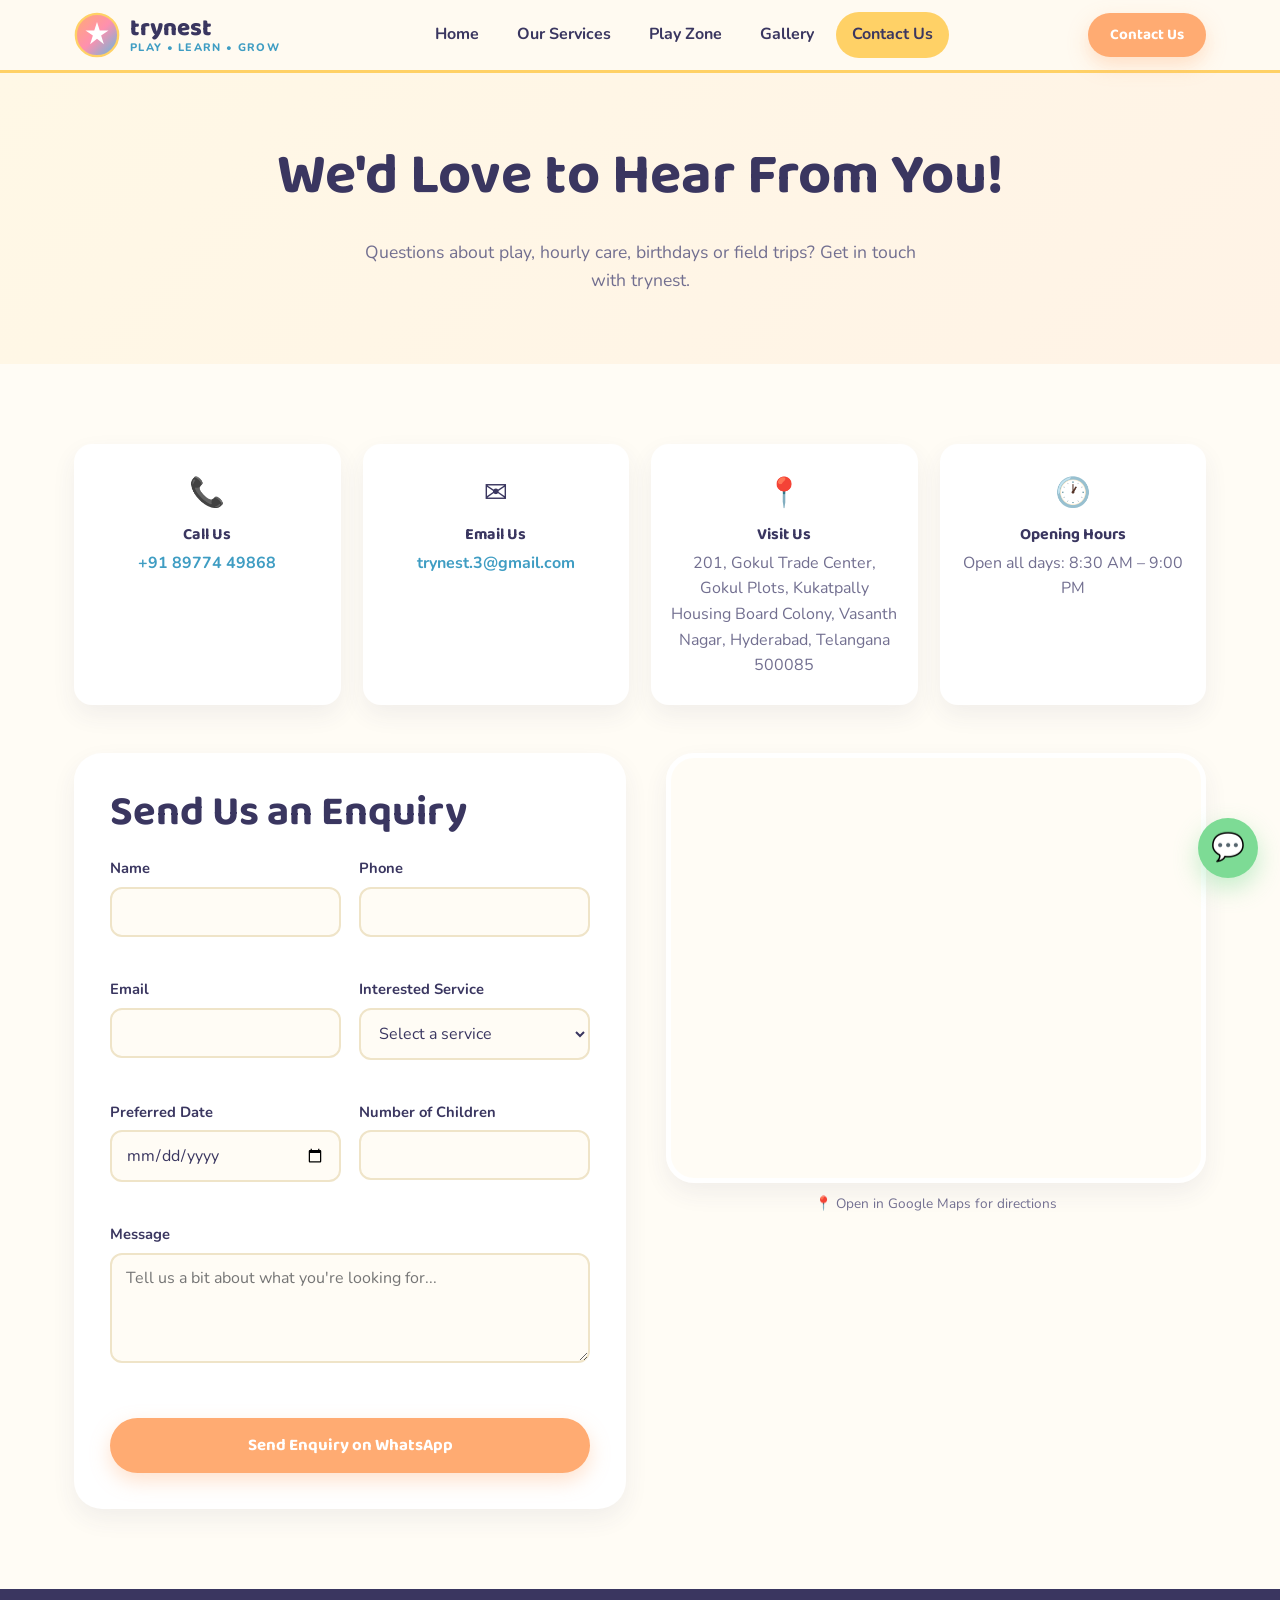
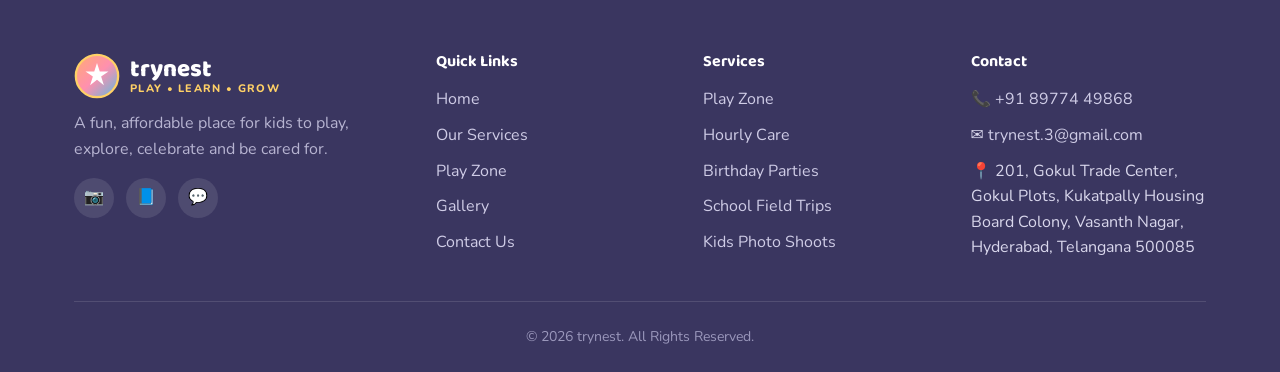
<file: contact.html>
<!DOCTYPE html>
<html lang="en">
<head>
<meta charset="UTF-8">
<meta name="viewport" content="width=device-width, initial-scale=1.0">
<title>Contact Us | trynest Kids Play Zone</title>
<meta name="description" content="Get in touch with trynest for questions about our kids play zone, hourly childcare, birthday parties or school field trips. We'd love to hear from you.">
<meta name="keywords" content="contact kids play zone, kids birthday party venue, hourly childcare enquiry, school field trips enquiry, play zone for children">
<link rel="canonical" href="./contact.html">

<meta property="og:type" content="website">
<meta property="og:title" content="Contact Us | trynest Kids Play Zone">
<meta property="og:description" content="Questions about play, hourly care, birthdays or field trips? Get in touch with trynest.">
<meta property="og:image" content="./assets/images/hero-illustration.svg">

<link rel="icon" type="image/svg+xml" href="./assets/images/logo.svg">

<link rel="preconnect" href="https://fonts.googleapis.com">
<link rel="preconnect" href="https://fonts.gstatic.com" crossorigin>
<link href="https://fonts.googleapis.com/css2?family=Baloo+2:wght@500;700;800&family=Nunito:wght@400;600;700;800&display=swap" rel="stylesheet">

<link rel="stylesheet" href="./css/style.css">
</head>
<body>

<!-- ===================== HEADER ===================== -->
<header class="site-header">
  <div class="header-inner">
    <a href="./index.html#home" class="logo-block" aria-label="trynest home">
      <img src="./assets/images/logo.svg" alt="trynest logo" class="logo-mark">
      <span class="logo-text">
        <span class="name">trynest</span>
        <span class="sub">PLAY • LEARN • GROW</span>
      </span>
    </a>

    <nav class="main-nav" aria-label="Primary">
      <a href="./index.html#home">Home</a>
      <a href="./index.html#services">Our Services</a>
      <a href="./index.html#play-zone">Play Zone</a>
      <a href="./index.html#gallery">Gallery</a>
      <a href="./contact.html" class="active">Contact Us</a>
    </nav>

    <div class="header-actions">
      <a href="./contact.html" class="btn btn-primary btn-sm header-cta">Contact Us</a>
      <button class="hamburger" aria-label="Toggle menu" aria-expanded="false">
        <span></span><span></span><span></span>
      </button>
    </div>
  </div>
</header>

<main>

  <!-- ===================== PAGE HERO ===================== -->
  <section class="page-hero">
    <h1>We'd Love to Hear From You!</h1>
    <p>Questions about play, hourly care, birthdays or field trips? Get in touch with trynest.</p>
  </section>

  <!-- ===================== CONTACT INFO CARDS ===================== -->
  <section>
    <div class="container">
      <div class="contact-grid">
        <div class="contact-card">
          <div class="icon">📞</div>
          <h4>Call Us</h4>
          <p><a data-config="contact.phoneDisplay" data-config-href="contact.phoneHref" href="#">+91 89774 49868</a></p>
        </div>
        <div class="contact-card">
          <div class="icon">✉️</div>
          <h4>Email Us</h4>
          <p><a data-config="contact.email" data-config-href="contact.emailHref" href="mailto:trynest.3@gmail.com">trynest.3@gmail.com</a></p>
        </div>
        <div class="contact-card">
          <div class="icon">📍</div>
          <h4>Visit Us</h4>
          <p data-config="contact.address">201, Gokul Trade Center, Gokul Plots, Kukatpally Housing Board Colony, Vasanth Nagar, Hyderabad, Telangana 500085</p>
        </div>
        <div class="contact-card">
          <div class="icon">🕐</div>
          <h4>Opening Hours</h4>
          <p data-config="contact.hours">Open all days: 8:30 AM – 9:00 PM</p>
        </div>
      </div>

      <!-- ===================== FORM + MAP ===================== -->
      <div class="contact-layout">
        <div class="form-card">
          <h2>Send Us an Enquiry</h2>
          <form data-enquiry-form novalidate>
            <div class="form-grid">
              <div class="form-field">
                <label for="c-name">Name</label>
                <input type="text" id="c-name" name="name" required>
                <span class="error-msg"></span>
              </div>
              <div class="form-field">
                <label for="c-phone">Phone</label>
                <input type="tel" id="c-phone" name="phone" required>
                <span class="error-msg"></span>
              </div>
              <div class="form-field">
                <label for="c-email">Email</label>
                <input type="email" id="c-email" name="email" required>
                <span class="error-msg"></span>
              </div>
              <div class="form-field">
                <label for="c-service">Interested Service</label>
                <select id="c-service" name="service" required>
                  <option value="">Select a service</option>
                  <option value="Play Zone">Play Zone</option>
                  <option value="Hourly Care">Hourly Care</option>
                  <option value="Birthday Party">Birthday Party</option>
                  <option value="School Field Trip">School Field Trip</option>
                  <option value="Kids Photo Shoot">Kids Photo Shoot</option>
                  <option value="General Enquiry">General Enquiry</option>
                </select>
                <span class="error-msg"></span>
              </div>
              <div class="form-field">
                <label for="c-date">Preferred Date</label>
                <input type="date" id="c-date" name="preferredDate">
                <span class="error-msg"></span>
              </div>
              <div class="form-field">
                <label for="c-children">Number of Children</label>
                <input type="number" id="c-children" name="numChildren" min="1" max="50">
                <span class="error-msg"></span>
              </div>
              <div class="form-field full">
                <label for="c-message">Message</label>
                <textarea id="c-message" name="message" placeholder="Tell us a bit about what you're looking for..."></textarea>
                <span class="error-msg"></span>
              </div>
            </div>
            <button type="submit" class="btn btn-primary btn-block mt-32">Send Enquiry on WhatsApp</button>
          </form>
          <div class="form-success" role="status">Thank you! We've received your enquiry and will get back to you soon.</div>
        </div>

        <div>
          <div class="map-card">
            <div class="map-placeholder" id="map-placeholder">
              <span class="map-placeholder-icon">📍</span>
              <p>Map will appear here once the trynest location is added.</p>
            </div>
            <iframe
              id="map-embed"
              title="trynest location on Google Maps"
              loading="lazy"
              referrerpolicy="no-referrer-when-downgrade"
              allowfullscreen
              style="display: none;">
            </iframe>
          </div>
          <p class="map-note"><a data-config-href="contact.mapLink" href="https://maps.app.goo.gl/3u1g2an4Ty1UfMNg9" target="_blank" rel="noopener">📍 Open in Google Maps for directions</a></p>
        </div>
      </div>
    </div>
  </section>

</main>

<!-- ===================== FOOTER ===================== -->
<footer class="site-footer">
  <div class="container">
    <div class="footer-grid">
      <div class="footer-brand">
        <div class="logo-block">
          <img src="./assets/images/logo.svg" alt="trynest logo" class="logo-mark">
          <span class="logo-text">
            <span class="name">trynest</span>
            <span class="sub">PLAY • LEARN • GROW</span>
          </span>
        </div>
        <p>A fun, affordable place for kids to play, explore, celebrate and be cared for.</p>
        <div class="footer-social">
          <a href="#" data-config-href="social.instagram" aria-label="trynest on Instagram">📷</a>
          <a href="#" data-config-href="social.facebook" aria-label="trynest on Facebook">📘</a>
          <a href="#" data-config-href="social.whatsapp" aria-label="Message trynest on WhatsApp">💬</a>
        </div>
      </div>

      <div>
        <h4>Quick Links</h4>
        <ul class="footer-links">
          <li><a href="./index.html#home">Home</a></li>
          <li><a href="./index.html#services">Our Services</a></li>
          <li><a href="./index.html#play-zone">Play Zone</a></li>
          <li><a href="./index.html#gallery">Gallery</a></li>
          <li><a href="./contact.html">Contact Us</a></li>
        </ul>
      </div>

      <div>
        <h4>Services</h4>
        <ul class="footer-links">
          <li><a href="./index.html#play-zone">Play Zone</a></li>
          <li><a href="./index.html#hourly-care">Hourly Care</a></li>
          <li><a href="./index.html#birthday">Birthday Parties</a></li>
          <li><a href="./index.html#field-trips">School Field Trips</a></li>
          <li><a href="./index.html#services">Kids Photo Shoots</a></li>
        </ul>
      </div>

      <div>
        <h4>Contact</h4>
        <ul class="footer-links">
          <li>📞 <a data-config="contact.phoneDisplay" data-config-href="contact.phoneHref" href="#">+91 89774 49868</a></li>
          <li>✉️ <a data-config="contact.email" data-config-href="contact.emailHref" href="mailto:trynest.3@gmail.com">trynest.3@gmail.com</a></li>
          <li>📍 <span data-config="contact.address">201, Gokul Trade Center, Gokul Plots, Kukatpally Housing Board Colony, Vasanth Nagar, Hyderabad, Telangana 500085</span></li>
        </ul>
      </div>
    </div>

    <div class="footer-bottom">
      © 2026 trynest. All Rights Reserved.
    </div>
  </div>
</footer>

<a class="whatsapp-float" data-config-href="social.whatsapp" href="#" aria-label="Message trynest on WhatsApp" target="_blank" rel="noopener">💬</a>

<script src="./js/config.js"></script>
<script src="./js/main.js"></script>
</body>
</html>
</file>
<file: css/style.css>
/* =========================================================
   trynest — Global Stylesheet
   Brand: playful, colorful, trustworthy for parents
   ========================================================= */

:root {
  /* Accent colors — used on buttons, icons, small badges.
     Softened from the original saturated brand set, but kept
     dark enough for white text to stay readable on top. */
  --yellow: #ffd166;
  --yellow-dark: #f0b733;
  --blue: #5cbadf;
  --blue-dark: #3f9dc3;
  --pink: #ff90ae;
  --pink-dark: #f2718f;
  --orange: #ffab72;
  --orange-dark: #f28f4d;
  --green: #7ddb95;
  --green-dark: #58c274;
  --purple: #b79cf2;
  --purple-dark: #9a7be3;
  --white: #ffffff;
  --ink: #3a3660;
  --ink-light: #726f90;
  --bg: #fffcf5;
  --bg-soft: #fff6e2;

  /* Pastel tints — used for large surfaces (section bands, CTA
     band) so big areas of color read as soft, not neon. */
  --yellow-tint: #fff8e6;
  --blue-tint: #eaf7fc;
  --pink-tint: #ffeef3;
  --orange-tint: #fff3e6;
  --green-tint: #edfbf0;

  --card-shadow: 0 10px 25px rgba(58, 54, 96, 0.07);
  --card-shadow-hover: 0 16px 32px rgba(58, 54, 96, 0.12);
  --radius-lg: 28px;
  --radius-md: 18px;
  --radius-sm: 12px;
  --radius-pill: 999px;
  --container: 1180px;
}

* {
  box-sizing: border-box;
}

html {
  scroll-behavior: smooth;
  scroll-padding-top: 90px;
}

body {
  margin: 0;
  font-family: "Nunito", "Segoe UI", system-ui, sans-serif;
  color: var(--ink);
  background: var(--bg);
  line-height: 1.6;
  overflow-x: hidden;
}

h1, h2, h3, h4 {
  font-family: "Baloo 2", "Nunito", sans-serif;
  line-height: 1.15;
  margin: 0 0 0.5em;
  color: var(--ink);
}

h1 { font-size: clamp(2.2rem, 5vw, 3.6rem); }
h2 { font-size: clamp(1.8rem, 4vw, 2.6rem); }
h3 { font-size: clamp(1.2rem, 2.5vw, 1.5rem); }

p { margin: 0 0 1em; color: var(--ink-light); }

a { color: inherit; text-decoration: none; }

img { max-width: 100%; display: block; }

.container {
  max-width: var(--container);
  margin: 0 auto;
  padding: 0 24px;
}

section {
  padding: 80px 0;
  position: relative;
}

.section-head {
  text-align: center;
  max-width: 720px;
  margin: 0 auto 48px;
}

.eyebrow {
  display: inline-block;
  font-weight: 800;
  letter-spacing: 0.08em;
  text-transform: uppercase;
  font-size: 0.85rem;
  padding: 6px 18px;
  border-radius: var(--radius-pill);
  margin-bottom: 14px;
}

.eyebrow.yellow { background: var(--yellow); color: var(--ink); }
.eyebrow.blue { background: var(--blue); color: var(--white); }
.eyebrow.pink { background: var(--pink); color: var(--white); }
.eyebrow.orange { background: var(--orange); color: var(--white); }
.eyebrow.green { background: var(--green); color: var(--white); }

/* -----------------------------
   Buttons
------------------------------ */
.btn {
  display: inline-flex;
  align-items: center;
  justify-content: center;
  gap: 8px;
  font-family: "Baloo 2", sans-serif;
  font-weight: 700;
  font-size: 1.05rem;
  padding: 14px 30px;
  border-radius: var(--radius-pill);
  border: none;
  cursor: pointer;
  transition: transform 0.18s ease, box-shadow 0.18s ease, background 0.18s ease;
  white-space: nowrap;
}

.btn:hover { transform: translateY(-3px); }
.btn:active { transform: translateY(0); }

.btn-primary {
  background: var(--orange);
  color: var(--white);
  box-shadow: 0 8px 20px rgba(255, 171, 114, 0.35);
}
.btn-primary:hover { background: var(--orange-dark); }

.btn-secondary {
  background: var(--white);
  color: var(--ink);
  box-shadow: 0 8px 20px rgba(58, 54, 96, 0.1);
  border: 2px solid var(--ink);
}
.btn-secondary:hover { background: var(--ink); color: var(--white); }

.btn-blue { background: var(--blue); color: var(--white); box-shadow: 0 8px 20px rgba(92,186,223,0.35); }
.btn-blue:hover { background: var(--blue-dark); }

.btn-pink { background: var(--pink); color: var(--white); box-shadow: 0 8px 20px rgba(255,144,174,0.35); }
.btn-pink:hover { background: var(--pink-dark); }

.btn-green { background: var(--green); color: var(--white); box-shadow: 0 8px 20px rgba(125,219,149,0.35); }
.btn-green:hover { background: var(--green-dark); }

.btn-purple { background: var(--purple); color: var(--white); box-shadow: 0 8px 20px rgba(183,156,242,0.35); }
.btn-purple:hover { background: var(--purple-dark); }

.btn-outline-white {
  background: transparent;
  color: var(--ink);
  border: 2px solid var(--ink);
}
.btn-outline-white:hover { background: var(--ink); color: var(--white); }

.btn-block { width: 100%; }

.btn-sm { padding: 10px 22px; font-size: 0.95rem; }

/* -----------------------------
   Header
------------------------------ */
.site-header {
  position: sticky;
  top: 0;
  z-index: 1000;
  background: rgba(255, 250, 240, 0.92);
  backdrop-filter: blur(8px);
  border-bottom: 3px solid var(--yellow);
}

.header-inner {
  display: flex;
  align-items: center;
  justify-content: space-between;
  padding: 12px 24px;
  max-width: var(--container);
  margin: 0 auto;
}

.logo-block {
  display: flex;
  align-items: center;
  gap: 10px;
}

.logo-mark {
  width: 46px;
  height: 46px;
  flex-shrink: 0;
}

.logo-text {
  display: flex;
  flex-direction: column;
  line-height: 1.1;
}

.logo-text .name {
  font-family: "Baloo 2", sans-serif;
  font-weight: 800;
  font-size: 1.5rem;
  color: var(--ink);
}

.logo-text .name span { color: var(--pink); }

.brand { text-transform: none; }

.logo-text .sub {
  font-size: 0.68rem;
  font-weight: 800;
  letter-spacing: 0.12em;
  color: var(--blue-dark);
}

.main-nav {
  display: flex;
  align-items: center;
  gap: 6px;
}

.main-nav a {
  font-weight: 700;
  padding: 10px 16px;
  border-radius: var(--radius-pill);
  transition: background 0.2s ease, color 0.2s ease;
}

.main-nav a:hover,
.main-nav a.active {
  background: var(--yellow);
  color: var(--ink);
}

.header-actions {
  display: flex;
  align-items: center;
  gap: 12px;
}

.hamburger {
  display: none;
  flex-direction: column;
  justify-content: center;
  gap: 5px;
  width: 44px;
  height: 44px;
  border-radius: var(--radius-sm);
  border: none;
  background: var(--yellow);
  cursor: pointer;
}

.hamburger span {
  width: 22px;
  height: 3px;
  background: var(--ink);
  border-radius: 2px;
  margin: 0 auto;
  transition: transform 0.25s ease, opacity 0.25s ease;
}

.hamburger.open span:nth-child(1) { transform: translateY(8px) rotate(45deg); }
.hamburger.open span:nth-child(2) { opacity: 0; }
.hamburger.open span:nth-child(3) { transform: translateY(-8px) rotate(-45deg); }

/* -----------------------------
   Hero
------------------------------ */
.hero {
  padding: 60px 0 90px;
  overflow: hidden;
  position: relative;
  background: linear-gradient(180deg, #fff3d6 0%, #fffaf0 100%);
}

.hero-inner {
  display: grid;
  grid-template-columns: 1.05fr 0.95fr;
  gap: 48px;
  align-items: center;
}

.hero-copy .eyebrow { margin-bottom: 18px; }

.hero-copy h1 { color: var(--ink); }
.hero-copy h1 .accent { color: var(--pink); }

.hero-sub {
  font-family: "Baloo 2", sans-serif;
  font-weight: 700;
  font-size: 1.3rem;
  color: var(--blue-dark);
  margin-bottom: 16px;
}

.hero-copy p.lead {
  font-size: 1.1rem;
  max-width: 520px;
}

.hero-ctas {
  display: flex;
  gap: 16px;
  flex-wrap: wrap;
  margin-top: 28px;
}

.hero-art {
  position: relative;
}

.hero-art .art-frame {
  border-radius: var(--radius-lg);
  overflow: hidden;
  box-shadow: var(--card-shadow-hover);
  border: 6px solid var(--white);
}

.deco {
  position: absolute;
  pointer-events: none;
  user-select: none;
}

.deco-star {
  color: var(--yellow-dark);
  font-size: 2rem;
  animation: float 4s ease-in-out infinite;
}
.deco-ball { font-size: 2.4rem; animation: float 5s ease-in-out infinite; }
.deco-confetti { font-size: 1.6rem; animation: float 3.5s ease-in-out infinite; }

@keyframes float {
  0%, 100% { transform: translateY(0) rotate(0deg); }
  50% { transform: translateY(-14px) rotate(8deg); }
}

@media (prefers-reduced-motion: reduce) {
  .deco-star, .deco-ball, .deco-confetti { animation: none; }
}

/* -----------------------------
   Feature cards (Why trynest)
------------------------------ */
.feature-grid {
  display: grid;
  grid-template-columns: repeat(4, 1fr);
  gap: 24px;
}

.feature-card {
  background: var(--white);
  border-radius: var(--radius-md);
  padding: 28px 22px;
  box-shadow: var(--card-shadow);
  text-align: center;
  transition: transform 0.2s ease, box-shadow 0.2s ease;
  border-bottom: 5px solid var(--yellow);
}
.feature-card:nth-child(2) { border-bottom-color: var(--blue); }
.feature-card:nth-child(3) { border-bottom-color: var(--pink); }
.feature-card:nth-child(4) { border-bottom-color: var(--green); }

.feature-card:hover {
  transform: translateY(-6px);
  box-shadow: var(--card-shadow-hover);
}

.feature-icon {
  width: 64px;
  height: 64px;
  margin: 0 auto 16px;
  border-radius: 50%;
  display: flex;
  align-items: center;
  justify-content: center;
  font-size: 1.8rem;
  background: var(--bg-soft);
}

/* -----------------------------
   Services
------------------------------ */
.services-section { background: var(--white); }

.service-grid {
  display: grid;
  grid-template-columns: repeat(3, 1fr);
  gap: 28px;
}

.service-card {
  background: var(--bg);
  border-radius: var(--radius-lg);
  padding: 32px 26px;
  box-shadow: var(--card-shadow);
  transition: transform 0.2s ease, box-shadow 0.2s ease;
  display: flex;
  flex-direction: column;
}

.service-card:hover {
  transform: translateY(-6px);
  box-shadow: var(--card-shadow-hover);
}

.service-card .service-icon {
  width: 68px;
  height: 68px;
  border-radius: var(--radius-md);
  display: flex;
  align-items: center;
  justify-content: center;
  font-size: 2rem;
  margin-bottom: 18px;
}

.service-card.c-yellow .service-icon { background: var(--yellow); }
.service-card.c-pink .service-icon { background: var(--pink); }
.service-card.c-blue .service-icon { background: var(--blue); }
.service-card.c-orange .service-icon { background: var(--orange); }
.service-card.c-green .service-icon { background: var(--green); }
.service-card.c-purple .service-icon { background: var(--purple); }

.service-card p { flex-grow: 1; }

.service-card .highlight-line {
  font-weight: 800;
  color: var(--pink-dark);
  font-family: "Baloo 2", sans-serif;
  margin-bottom: 10px;
}

.service-card ul {
  margin: 0 0 16px;
  padding-left: 20px;
  color: var(--ink-light);
}
.service-card ul li { margin-bottom: 4px; }

/* -----------------------------
   Highlight bands (Hourly Care / Birthday / Field Trips)
------------------------------ */
.band {
  border-radius: var(--radius-lg);
  padding: 56px;
  margin: 0 auto;
  max-width: var(--container);
  position: relative;
  overflow: hidden;
}

.band-inner {
  display: grid;
  grid-template-columns: 1fr 1fr;
  gap: 44px;
  align-items: center;
  position: relative;
  z-index: 1;
}

.band.blue { background: linear-gradient(135deg, var(--blue-tint) 0%, #ffffff 100%); }
.band.pink { background: linear-gradient(135deg, var(--pink-tint) 0%, #ffffff 100%); }
.band.orange { background: linear-gradient(135deg, var(--orange-tint) 0%, #ffffff 100%); }

.band h2, .band p { color: var(--ink); }
.band p { color: var(--ink-light); }

.situation-list {
  display: grid;
  grid-template-columns: repeat(2, 1fr);
  gap: 12px;
  margin: 22px 0;
  list-style: none;
  padding: 0;
}

.situation-list li {
  background: rgba(255, 255, 255, 0.75);
  border-radius: var(--radius-sm);
  padding: 12px 16px;
  font-weight: 700;
  color: var(--ink);
  box-shadow: 0 4px 10px rgba(58, 54, 96, 0.05);
}

.check-list {
  list-style: none;
  padding: 0;
  margin: 22px 0;
  display: grid;
  gap: 10px;
}
.check-list li {
  font-weight: 700;
  display: flex;
  gap: 10px;
  align-items: flex-start;
  color: var(--ink);
}
.check-list li::before {
  content: "✓";
  flex-shrink: 0;
  width: 26px;
  height: 26px;
  border-radius: 50%;
  background: var(--pink);
  color: var(--white);
  display: flex;
  align-items: center;
  justify-content: center;
  font-size: 0.85rem;
}

.callout-tag {
  display: inline-block;
  background: var(--white);
  color: var(--ink);
  font-family: "Baloo 2", sans-serif;
  font-weight: 800;
  padding: 10px 22px;
  border-radius: var(--radius-pill);
  margin: 14px 0 20px;
  box-shadow: 0 4px 10px rgba(58, 54, 96, 0.08);
}

.band.blue .callout-tag { background: var(--blue); color: var(--white); }
.band.pink .callout-tag { background: var(--pink); color: var(--white); }
.band.orange .callout-tag { background: var(--orange); color: var(--white); }

.band-art {
  border-radius: var(--radius-md);
  overflow: hidden;
  box-shadow: 0 16px 34px rgba(58, 54, 96, 0.12);
  border: 5px solid #ffffff;
}

.band-list-plain {
  display: flex;
  flex-wrap: wrap;
  gap: 10px;
  margin: 18px 0;
}
.band-list-plain span {
  background: rgba(255, 255, 255, 0.75);
  color: var(--ink);
  padding: 8px 16px;
  border-radius: var(--radius-pill);
  font-weight: 700;
  font-size: 0.9rem;
  box-shadow: 0 4px 10px rgba(58, 54, 96, 0.05);
}

/* -----------------------------
   Gallery
------------------------------ */
.gallery-section { background: var(--white); }

.gallery-grid {
  display: grid;
  grid-template-columns: repeat(4, 1fr);
  gap: 20px;
}

.gallery-item {
  border-radius: var(--radius-md);
  overflow: hidden;
  box-shadow: var(--card-shadow);
  cursor: pointer;
  position: relative;
  aspect-ratio: 4/3;
  border: none;
  padding: 0;
  background: none;
}

.gallery-item img {
  width: 100%;
  height: 100%;
  object-fit: cover;
  transition: transform 0.35s ease;
}

.gallery-item:hover img { transform: scale(1.07); }

.gallery-item .gallery-caption {
  position: absolute;
  left: 0; right: 0; bottom: 0;
  background: linear-gradient(0deg, rgba(45,42,74,0.75), transparent);
  color: var(--white);
  font-weight: 700;
  font-size: 0.85rem;
  padding: 22px 14px 10px;
  text-align: left;
  opacity: 0;
  transition: opacity 0.25s ease;
}
.gallery-item:hover .gallery-caption { opacity: 1; }

.gallery-note {
  text-align: center;
  color: var(--ink-light);
  font-size: 0.9rem;
  margin-top: 20px;
  font-style: italic;
}

/* Lightbox */
.lightbox-overlay {
  position: fixed;
  inset: 0;
  background: rgba(45, 42, 74, 0.9);
  display: none;
  align-items: center;
  justify-content: center;
  z-index: 2000;
  padding: 24px;
}
.lightbox-overlay.open { display: flex; }

.lightbox-content {
  max-width: 900px;
  width: 100%;
  position: relative;
}

.lightbox-content img {
  width: 100%;
  border-radius: var(--radius-md);
  box-shadow: 0 20px 50px rgba(0,0,0,0.4);
}

.lightbox-caption {
  color: var(--white);
  text-align: center;
  margin-top: 14px;
  font-weight: 700;
}

.lightbox-close,
.lightbox-prev,
.lightbox-next {
  position: absolute;
  background: var(--white);
  border: none;
  border-radius: 50%;
  width: 44px;
  height: 44px;
  font-size: 1.2rem;
  cursor: pointer;
  display: flex;
  align-items: center;
  justify-content: center;
  box-shadow: 0 6px 16px rgba(0,0,0,0.25);
}
.lightbox-close { top: -18px; right: -18px; }
.lightbox-prev { top: 50%; left: -60px; transform: translateY(-50%); }
.lightbox-next { top: 50%; right: -60px; transform: translateY(-50%); }

/* -----------------------------
   CTA band
------------------------------ */
.cta-band {
  background: linear-gradient(135deg, var(--pink-tint) 0%, var(--orange-tint) 100%);
  color: var(--ink);
  text-align: center;
  padding: 80px 24px;
  position: relative;
  overflow: hidden;
}
.cta-band h2 { color: var(--ink); }
.cta-band p { color: var(--ink-light); }
.cta-band .cta-buttons {
  display: flex;
  gap: 16px;
  justify-content: center;
  flex-wrap: wrap;
  margin-top: 28px;
}

/* -----------------------------
   Contact preview / cards
------------------------------ */
.contact-grid {
  display: grid;
  grid-template-columns: repeat(4, 1fr);
  gap: 22px;
  margin-bottom: 48px;
}

.contact-card {
  background: var(--white);
  border-radius: var(--radius-md);
  padding: 26px 20px;
  text-align: center;
  box-shadow: var(--card-shadow);
}

.contact-card .icon { font-size: 1.8rem; margin-bottom: 10px; }
.contact-card h4 { margin-bottom: 6px; }
.contact-card p { margin: 0; word-break: break-word; }
.contact-card a { color: var(--blue-dark); font-weight: 700; }

.contact-layout {
  display: grid;
  grid-template-columns: 1fr 1fr;
  gap: 40px;
  align-items: start;
}

/* -----------------------------
   Forms
------------------------------ */
.form-card {
  background: var(--white);
  border-radius: var(--radius-lg);
  padding: 36px;
  box-shadow: var(--card-shadow);
}

.form-grid {
  display: grid;
  grid-template-columns: 1fr 1fr;
  gap: 18px;
}

.form-field {
  display: flex;
  flex-direction: column;
  gap: 6px;
  margin-bottom: 4px;
}

.form-field.full { grid-column: 1 / -1; }

.form-field label {
  font-weight: 700;
  font-size: 0.92rem;
  color: var(--ink);
}

.form-field input,
.form-field select,
.form-field textarea {
  border: 2px solid #efe4c8;
  border-radius: var(--radius-sm);
  padding: 12px 14px;
  font-family: inherit;
  font-size: 1rem;
  background: var(--bg);
  color: var(--ink);
  transition: border-color 0.2s ease;
}

.form-field input:focus,
.form-field select:focus,
.form-field textarea:focus {
  outline: none;
  border-color: var(--blue);
}

.form-field textarea { resize: vertical; min-height: 110px; }

.form-field .error-msg {
  color: var(--pink-dark);
  font-size: 0.82rem;
  min-height: 1em;
  font-weight: 700;
}

.form-field.invalid input,
.form-field.invalid select,
.form-field.invalid textarea {
  border-color: var(--pink-dark);
}

.form-success {
  display: none;
  background: #e9fbef;
  border: 2px solid var(--green);
  color: var(--green-dark);
  border-radius: var(--radius-md);
  padding: 20px;
  font-weight: 700;
  text-align: center;
  margin-top: 18px;
}
.form-success.show { display: block; }
.form-success a { color: var(--green-dark); text-decoration: underline; }

/* -----------------------------
   Map
------------------------------ */
.map-card {
  border-radius: var(--radius-lg);
  overflow: hidden;
  box-shadow: var(--card-shadow);
  border: 5px solid var(--white);
}
.map-card iframe {
  width: 100%;
  height: 420px;
  border: 0;
  display: block;
}
.map-placeholder {
  width: 100%;
  height: 420px;
  display: flex;
  flex-direction: column;
  align-items: center;
  justify-content: center;
  gap: 10px;
  text-align: center;
  padding: 24px;
  background: linear-gradient(135deg, var(--blue-tint) 0%, var(--green-tint) 100%);
}
.map-placeholder-icon { font-size: 2.4rem; }
.map-placeholder p {
  margin: 0;
  max-width: 320px;
  color: var(--ink-light);
  font-weight: 700;
}
.map-note {
  font-size: 0.85rem;
  color: var(--ink-light);
  margin-top: 10px;
  text-align: center;
}

/* -----------------------------
   Floating WhatsApp button
------------------------------ */
.whatsapp-float {
  position: fixed;
  bottom: 22px;
  right: 22px;
  width: 60px;
  height: 60px;
  border-radius: 50%;
  background: var(--green);
  color: var(--white);
  display: flex;
  align-items: center;
  justify-content: center;
  font-size: 1.7rem;
  box-shadow: 0 10px 24px rgba(125, 219, 149, 0.45);
  z-index: 900;
  transition: transform 0.2s ease;
}
.whatsapp-float:hover { transform: scale(1.08); }

/* -----------------------------
   Page hero (Contact page)
------------------------------ */
.page-hero {
  background: linear-gradient(135deg, var(--yellow-tint) 0%, var(--orange-tint) 100%);
  padding: 70px 24px;
  text-align: center;
  color: var(--ink);
}
.page-hero h1 { color: var(--ink); }
.page-hero p { color: var(--ink-light); max-width: 560px; margin: 0 auto; font-size: 1.1rem; }

/* -----------------------------
   Footer
------------------------------ */
.site-footer {
  background: var(--ink);
  color: #d9d7ec;
  padding: 64px 0 24px;
}

.footer-grid {
  display: grid;
  grid-template-columns: 1.4fr 1fr 1fr 1fr;
  gap: 32px;
  padding-bottom: 40px;
  border-bottom: 1px solid rgba(255,255,255,0.12);
}

.footer-brand .logo-text .name,
.footer-brand .logo-text .sub { color: var(--white); }
.footer-brand .logo-text .sub { color: var(--yellow); }

.footer-brand p { color: #b7b4d1; margin-top: 12px; max-width: 280px; }

.site-footer h4 {
  color: var(--white);
  font-size: 1rem;
  margin-bottom: 16px;
}

.footer-links { list-style: none; padding: 0; margin: 0; display: grid; gap: 10px; }
.footer-links a { color: #cfcce6; transition: color 0.2s ease; }
.footer-links a:hover { color: var(--yellow); }

.footer-social {
  display: flex;
  gap: 12px;
  margin-top: 16px;
}
.footer-social a {
  width: 40px;
  height: 40px;
  border-radius: 50%;
  background: rgba(255,255,255,0.1);
  display: flex;
  align-items: center;
  justify-content: center;
  transition: background 0.2s ease;
}
.footer-social a:hover { background: var(--pink); }

.footer-bottom {
  text-align: center;
  padding-top: 24px;
  font-size: 0.88rem;
  color: #9a97bb;
}

/* -----------------------------
   Utility
------------------------------ */
.text-center { text-align: center; }
.mt-32 { margin-top: 32px; }
.badge-note {
  font-size: 0.82rem;
  color: var(--ink-light);
  font-style: italic;
}

/* =========================================================
   Responsive
   ========================================================= */
@media (max-width: 1024px) {
  .feature-grid { grid-template-columns: repeat(2, 1fr); }
  .service-grid { grid-template-columns: repeat(2, 1fr); }
  .gallery-grid { grid-template-columns: repeat(3, 1fr); }
  .contact-grid { grid-template-columns: repeat(2, 1fr); }
  .band { padding: 40px; }
  .lightbox-prev { left: 10px; }
  .lightbox-next { right: 10px; }
}

@media (max-width: 860px) {
  .hero-inner { grid-template-columns: 1fr; }
  .hero-art { order: -1; }
  .band-inner { grid-template-columns: 1fr; }
  .band-inner .band-art { order: -1; }
  .contact-layout { grid-template-columns: 1fr; }
  .footer-grid { grid-template-columns: 1fr 1fr; }
}

@media (max-width: 720px) {
  .main-nav {
    position: fixed;
    top: 72px;
    left: 0;
    right: 0;
    background: var(--white);
    flex-direction: column;
    align-items: stretch;
    padding: 16px 20px 24px;
    box-shadow: 0 12px 20px rgba(0,0,0,0.08);
    transform: translateY(-130%);
    opacity: 0;
    transition: transform 0.25s ease, opacity 0.25s ease;
    gap: 4px;
  }
  .main-nav.open { transform: translateY(0); opacity: 1; }
  .main-nav a { padding: 14px 16px; border-radius: var(--radius-sm); text-align: center; }
  .hamburger { display: flex; }
  .header-actions { gap: 8px; }
  .header-actions .btn-primary.desktop-only { padding: 12px 16px; font-size: 0.95rem; }
  .feature-grid { grid-template-columns: 1fr; }
  .service-grid { grid-template-columns: 1fr; }
  .gallery-grid { grid-template-columns: repeat(2, 1fr); }
  .contact-grid { grid-template-columns: 1fr; }
  .form-grid { grid-template-columns: 1fr; }
  section { padding: 56px 0; }
  .cta-band .cta-buttons .btn { width: 100%; }
  .situation-list { grid-template-columns: 1fr; }
  .lightbox-prev, .lightbox-next { width: 38px; height: 38px; font-size: 1rem; }
}

@media (max-width: 480px) {
  .gallery-grid { grid-template-columns: repeat(2, 1fr); gap: 12px; }
  .band { padding: 28px 20px; border-radius: var(--radius-md); }
  .hero-ctas .btn, .cta-band .btn { width: 100%; }
  .hero-ctas { flex-direction: column; }
}

/* =========================================================
   Print (used for PDF exports of the site)
   ========================================================= */
@media print {
  * {
    -webkit-print-color-adjust: exact !important;
    print-color-adjust: exact !important;
    color-adjust: exact !important;
  }
  .hamburger,
  .whatsapp-float,
  .lightbox-overlay,
  .header-actions .header-cta {
    display: none !important;
  }
  .site-header {
    position: static !important;
    box-shadow: none;
  }
  a[href]::after { content: none !important; }
  .page-break-before {
    page-break-before: always;
    break-before: page;
  }
}
</file>
